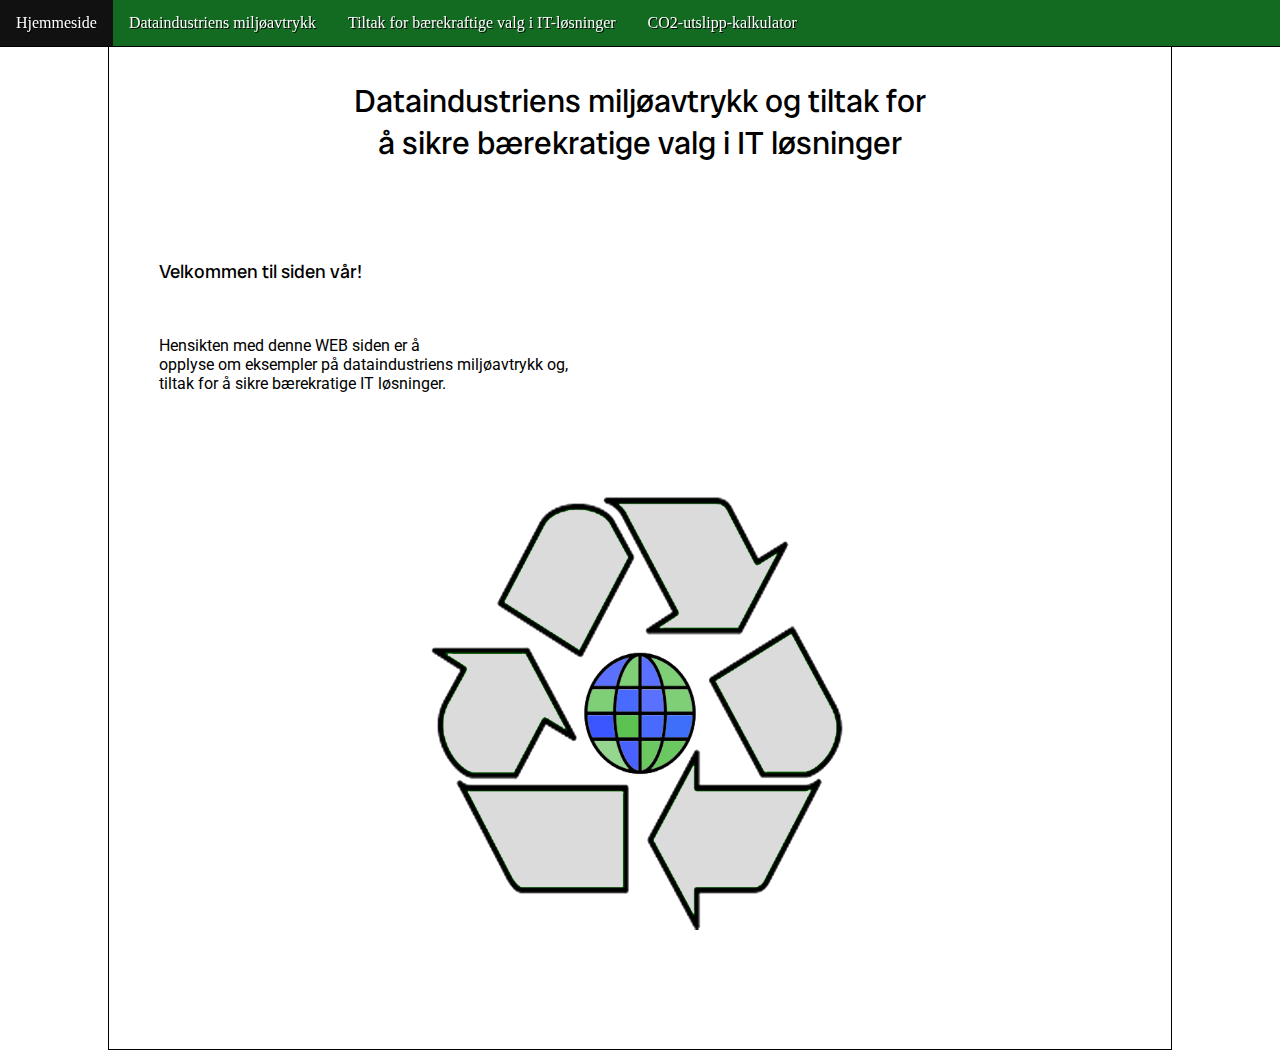
<file: index.html>
<!DOCTYPE html>
<html>
    <head>
        <title>Ukesprosjekt i Utvikling</title>
        <link rel="stylesheet" href="css.css"> <!--Importerer CSS-kode-->
    </head>
    
    <body>
        <ul class="full-bleed"> <!--Nav-bar-->
            <li><a href="https://tobost06.github.io/up-utvikling/index.html">Hjemmeside</a></li>
            <lI><a href="https://tobost06.github.io/up-utvikling/Miljoavtrykk.html">Dataindustriens miljøavtrykk</a></lI>
            <li><a href="https://tobost06.github.io/up-utvikling/Tiltak.html">Tiltak for bærekraftige valg i IT-løsninger</a></li>
            <li><a href="https://tobost06.github.io/up-utvikling/Kalkulator.html">CO2-utslipp-kalkulator</a></li>
        </ul>
        <div id="innhold">
            <h1 class="innledning">Dataindustriens miljøavtrykk og tiltak for <br> å sikre bærekratige valg i IT løsninger</h1>
            <br>
            <br>
            <br>
            <h3>Velkommen til siden vår!</h3>
            <br>
            <p>Hensikten med denne WEB siden er å <br>opplyse om eksempler på dataindustriens miljøavtrykk og,<br>tiltak for å sikre bærekratige IT løsninger.</p>
            <br>
            <br>
            <div class="logo">
            <img src="fagukeLogo.png" alt="Bærekraftig IT bilde" height="550px" width="700px">
            </div>
        </div>
    </body>
</html>
<style>
    /*Importerer fontene som brukes på siden*/
    @import url('https://fonts.googleapis.com/css2?family=Radio+Canada+Big:ital@0;1&family=Roboto&display=swap');
</style>
</file>
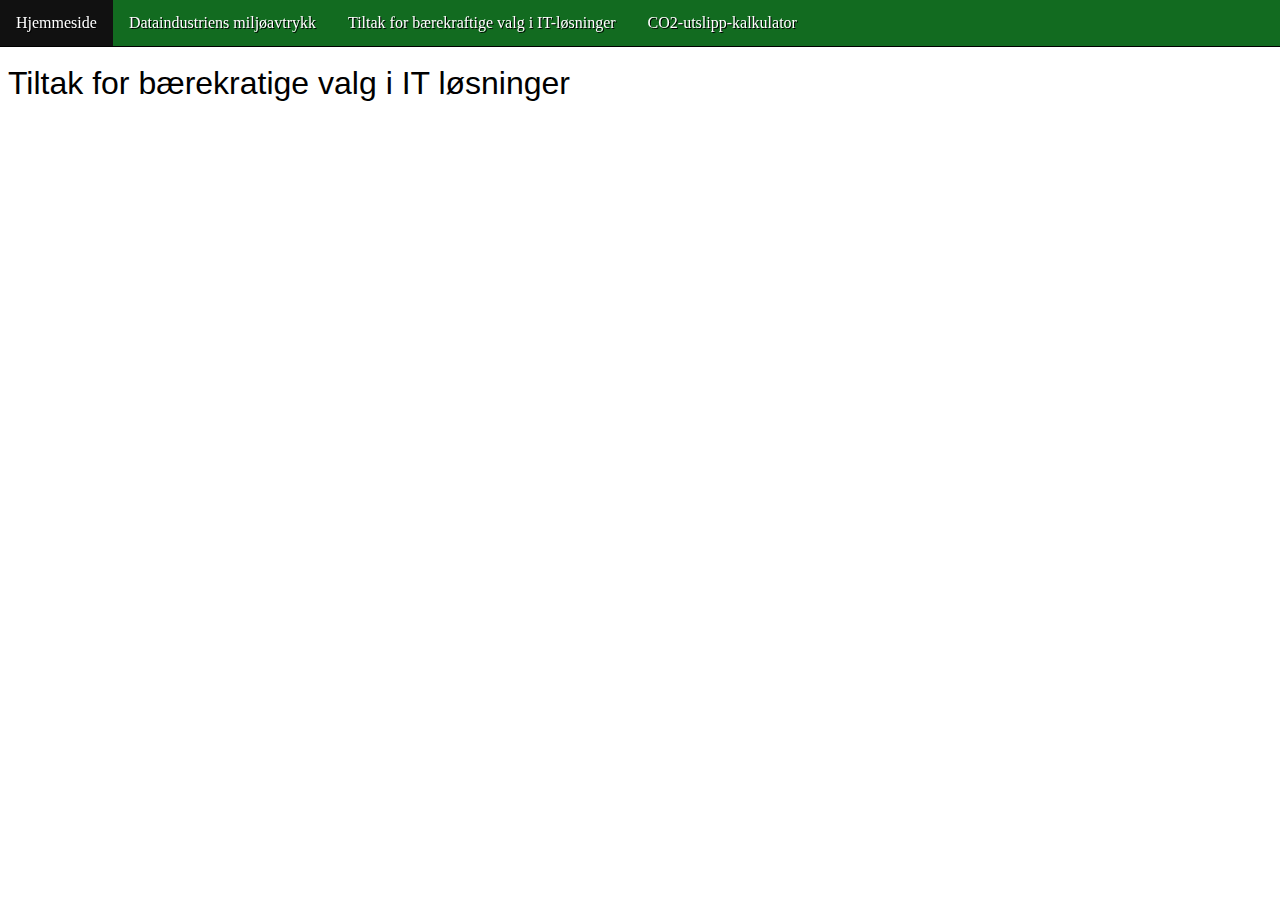
<file: berekraftLosning.html>
<!DOCTYPE html>
<html>
    <head>
        <title>Ukesprosjekt i Utvikling</title>
        <link rel="stylesheet" href="css.css">
    </head>
    
    <body>
        <ul class="full-bleed">
            <li><a href="index.html">Hjemmeside</a></li>
            <lI><a href="index.html">Dataindustriens miljøavtrykk</a></lI>
            <li><a href="index.html">Tiltak for bærekraftige valg i IT-løsninger</a></li>
            <li><a href="index.html">CO2-utslipp-kalkulator</a></li>
        </ul>
        <br>
        <br>
        <h1 id="Overskrift">Tiltak for bærekratige valg i IT løsninger</h1>
    </body>
</html>
</file>
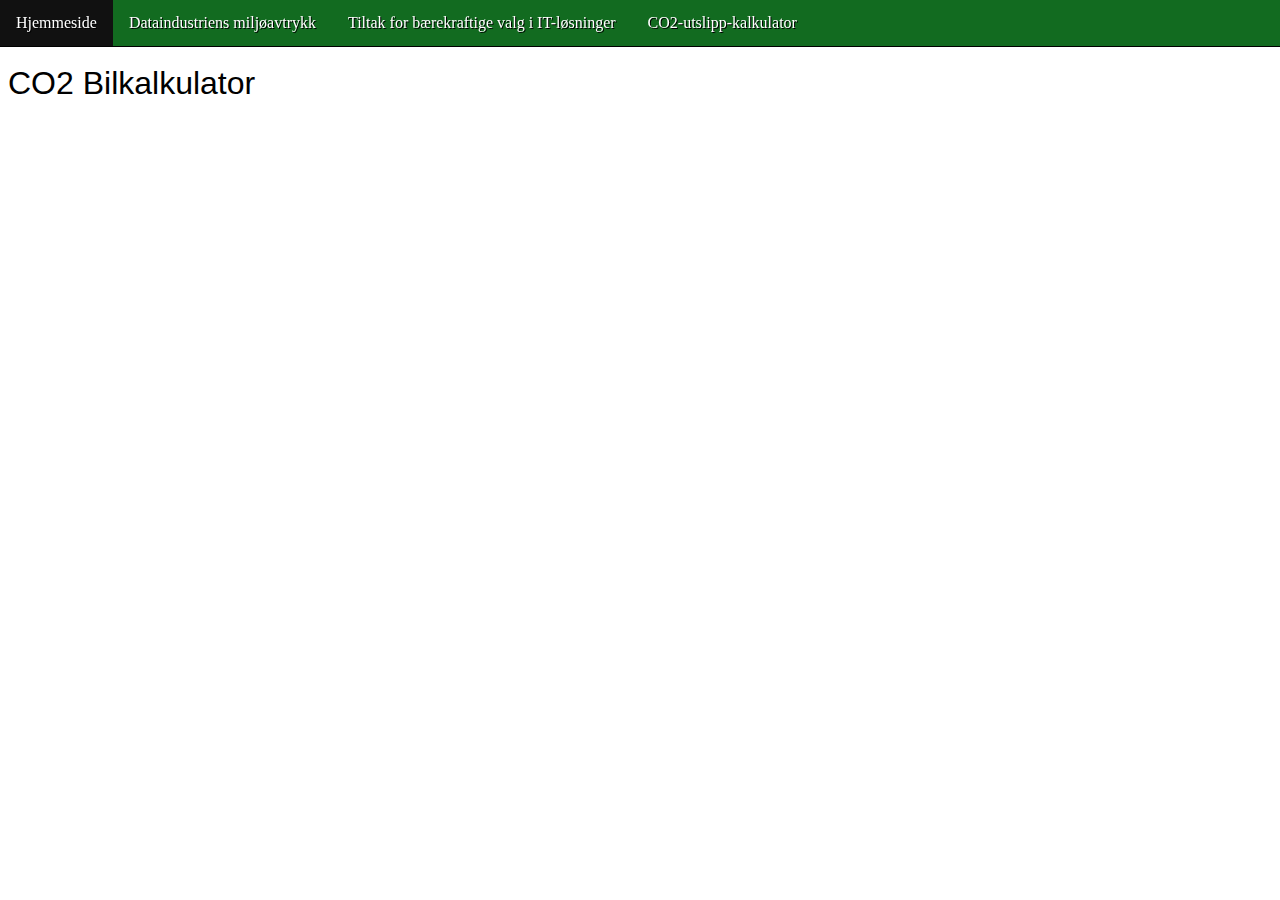
<file: co2Kalkulator.html>
<!DOCTYPE html>
<html>
    <head>
        <title>Ukesprosjekt i Utvikling</title>
        <link rel="stylesheet" href="css.css">
    </head>
    
    <body>
        <ul class="full-bleed">
            <li><a href="index.html">Hjemmeside</a></li>
            <lI><a href="index.html">Dataindustriens miljøavtrykk</a></lI>
            <li><a href="index.html">Tiltak for bærekraftige valg i IT-løsninger</a></li>
            <li><a href="index.html">CO2-utslipp-kalkulator</a></li>
        </ul>
        <br>
        <br>
        <h1 id="Overskrift">CO2 Bilkalkulator</h1>
    </body>
</html>
</file>
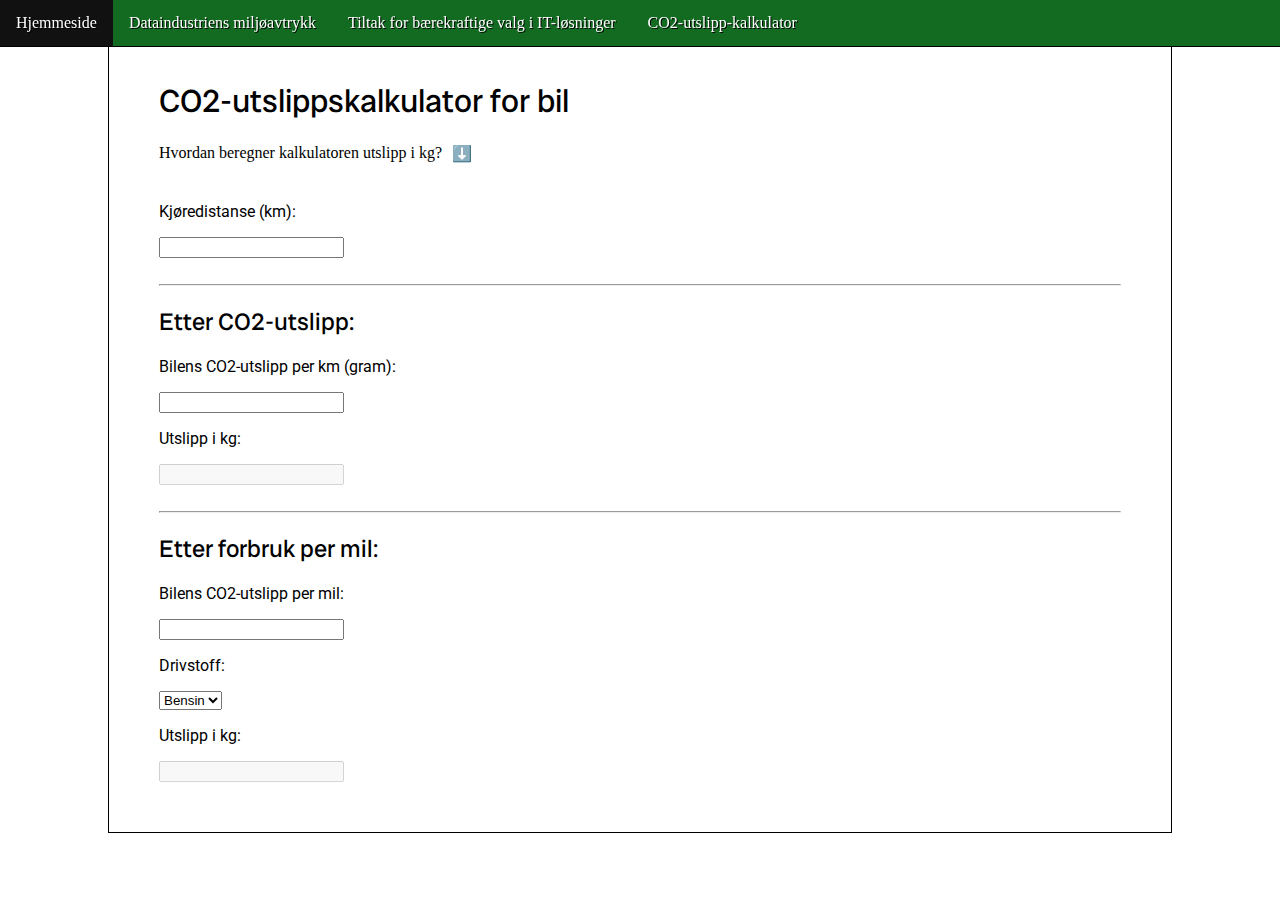
<file: Kalkulator.html>
<!DOCTYPE html>
<html>
    <head>
        <title>Ukesprosjekt i Utvikling</title>
        <link rel="stylesheet" href="css.css"> <!--Importerer CSS-kode-->
        <script>
            function co21() {
                let kmk = document.querySelector('input[name="KDKM"]').value; //Henter verdien fra input-feltet
                let bpg = document.querySelector('input[name="BPKG"]').value;
                let op1 = kmk * bpg / 1000; //regner ut
                document.querySelector('input[name="output1"]').value = op1; //setter resultat av utregning som verdien i satt input-felt
            }
            function co22() {
                let kmk = document.querySelector('input[name="KDKM"]').value;
                let bpm = document.querySelector('input[name="BPM"]').value; //Henter verdien fra input-feltet
                let dst = document.querySelector('select[name="DST"]').value;
                let usf;
                
                if (dst === "BS") { //if-funksjon som endrer resultat basert på valgt drivstoff-type
                    usf = 2.32; //drivstoffbruk for bensin
                } else if (dst === "DS") {
                    usf = 2.66; //drivstoffbruk for diesel
                } else {
                    usf = 0;
                }
                let op2 = kmk * bpm * usf / 10; //regner ut
                document.querySelector('input[name="output2"]').value = op2; //setter resultat av utregning som verdien i satt input-felt
            }
        </script>
    </head>
    
    <body>
        <ul class="full-bleed"> <!--Nav-bar-->
            <li><a href="https://tobost06.github.io/up-utvikling/index.html">Hjemmeside</a></li>
            <lI><a href="https://tobost06.github.io/up-utvikling/Miljoavtrykk.html">Dataindustriens miljøavtrykk</a></lI>
            <li><a href="https://tobost06.github.io/up-utvikling/Tiltak.html">Tiltak for bærekraftige valg i IT-løsninger</a></li>
            <li><a href="https://tobost06.github.io/up-utvikling/Kalkulator.html">CO2-utslipp-kalkulator</a></li>
        </ul>
        <div id="innhold">
            <h1>CO2-utslippskalkulator for bil</h1>
                <details>   <!--Informasjonselement  -  Kode hentet fra:
                    https://dev.to/jordanfinners/creating-a-collapsible-section-with-nothing-but-html-4ip9
                    og har blitt modifisert av Tobias-->
                    <summary> <!--Kolapsabelt element som viser ekstra informasjon når trykket på-->
                        Hvordan beregner kalkulatoren utslipp i kg?
                        <span class="ikon">⬇️</span>
                    </summary>
                    <img src="forklaring.png" id="forklaring">
                  </details>
                    <br>

                    <p>Kjøredistanse (km):</p>
                    <input type="number" name="KDKM" oninput="co21()"><br>
                    <br>
                    <hr>
                
            <div>
                <h2>Etter CO2-utslipp:</h2>
                    <p>Bilens CO2-utslipp per km (gram):</p>
                    <input type="number" name="BPKG" oninput="co21()"><br>
                    <p>Utslipp i kg:</p>
                    <input type="number" name="output1" disabled> <!--Låst felt som brukes som output-->
            </div>
            <br>
            <hr>

            <div>
                <h2>Etter forbruk per mil:</h2>
                <p>Bilens CO2-utslipp per mil:</p>
                    <input type="number" name="BPM" oninput="co22()"><br>
                <p>Drivstoff:</p>
                <select name="DST" onchange="co22()"> <!--Dropdown-element der man velger drivstoff-type-->
                    <option value="BS">Bensin</option>
                    <option value="DS">Diesel</option>
                </select><br>
                <p>Utslipp i kg:</p>
                    <input type="number" name="output2" disabled> <!--Låst felt som brukes som output-->
            </div>
        </div>
    </body>
</html>
<style>
    /*Importerer fontene som brukes på siden*/
    @import url('https://fonts.googleapis.com/css2?family=Radio+Canada+Big:ital@0;1&family=Roboto&display=swap');
</style>
</file>
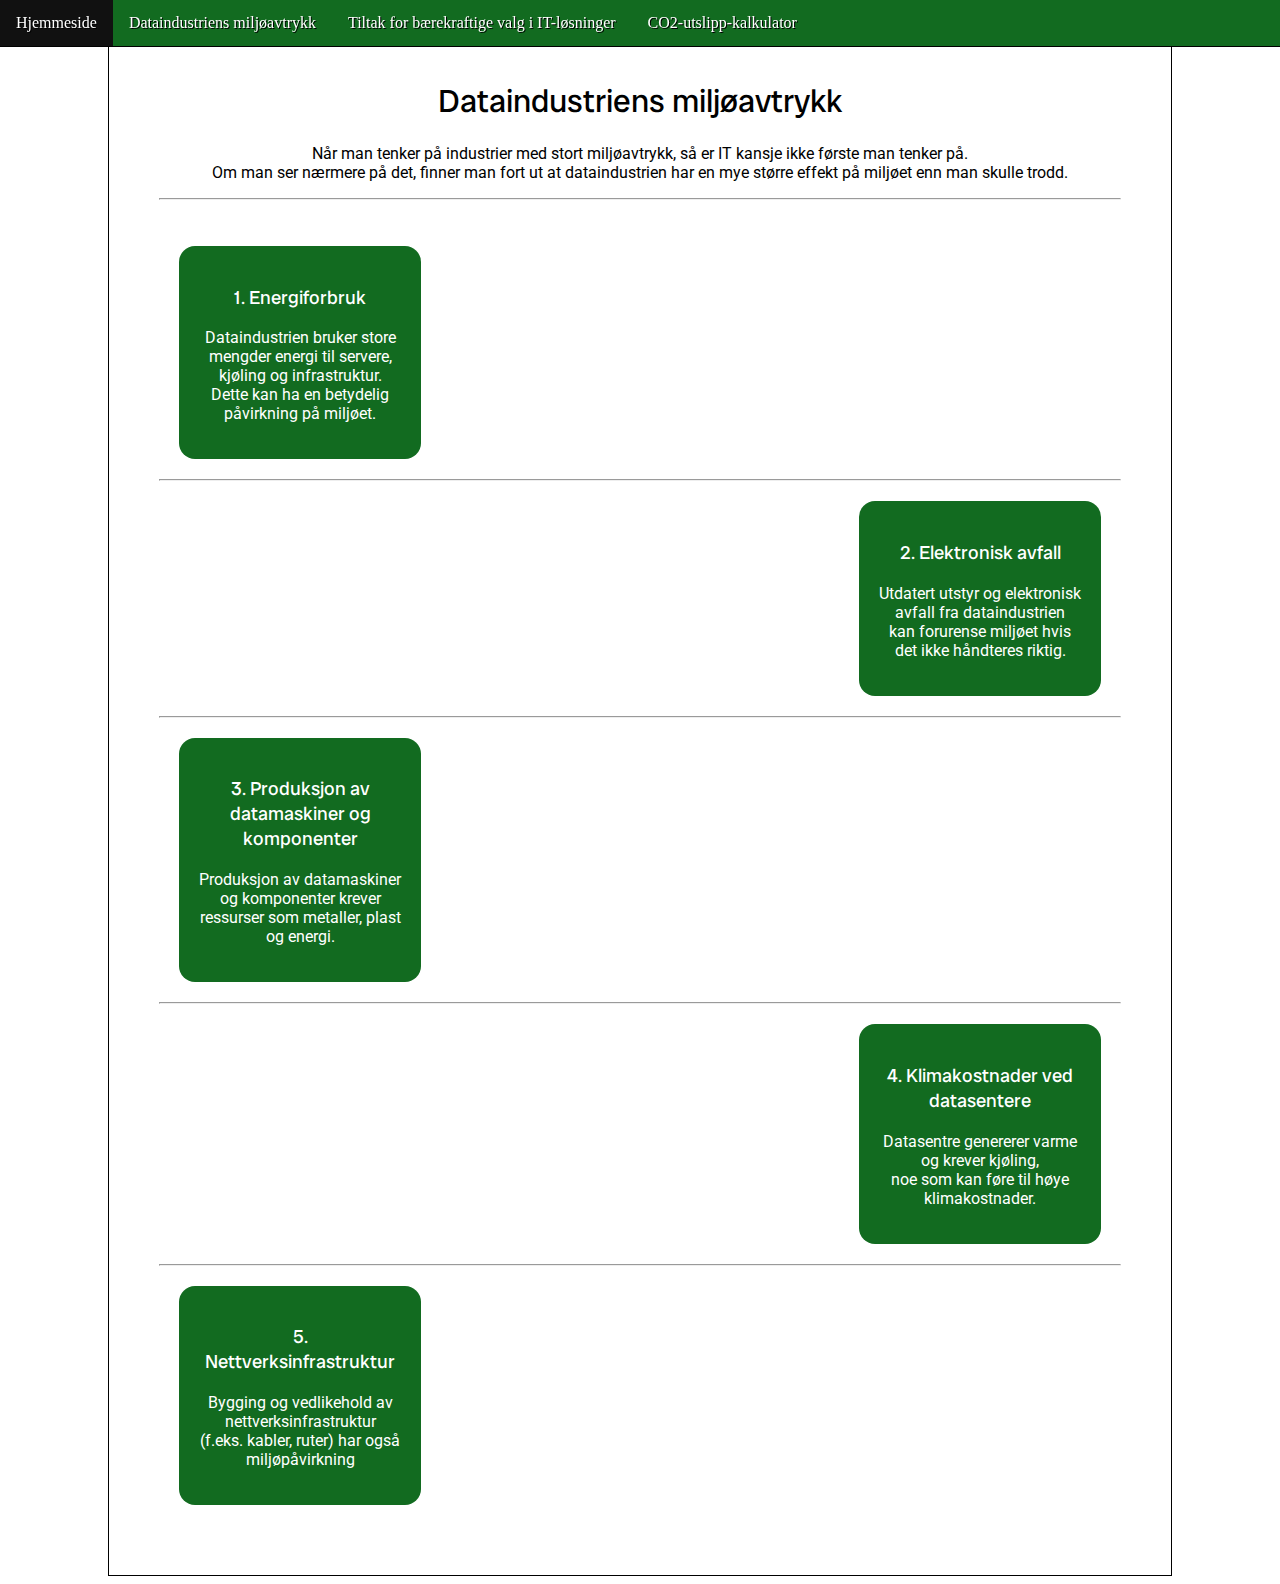
<file: Miljoavtrykk.html>
<!DOCTYPE html>
<html>
    <head>
        <title>Ukesprosjekt i Utvikling</title>
        <link rel="stylesheet" href="css.css"> <!--Importerer CSS-kode-->
    </head>

    <body>
        <ul class="full-bleed"> <!--Nav-bar-->
            <li><a href="https://tobost06.github.io/up-utvikling/index.html">Hjemmeside</a></li>
            <lI><a href="https://tobost06.github.io/up-utvikling/Miljoavtrykk.html">Dataindustriens miljøavtrykk</a></lI>
            <li><a href="https://tobost06.github.io/up-utvikling/Tiltak.html">Tiltak for bærekraftige valg i IT-løsninger</a></li>
            <li><a href="https://tobost06.github.io/up-utvikling/Kalkulator.html">CO2-utslipp-kalkulator</a></li>
        </ul>
        <div id="innhold">
            <h1 class="innledning">Dataindustriens miljøavtrykk</h1>

            <p class="innledning">Når man tenker på industrier med stort miljøavtrykk, 
            så er IT kansje ikke første man tenker på. 
            <br> Om man ser nærmere på det, finner man fort ut at 
            dataindustrien har en mye større effekt på miljøet enn man skulle trodd.</p>
            <hr>
            <br>
            <div class="punkt1">
                <h3>1. Energiforbruk</h3>
                <p>Dataindustrien bruker store mengder energi til servere, <br> kjøling og infrastruktur. Dette kan ha en betydelig påvirkning på miljøet.</p>
            </div>
            <hr>
            <div class="punkt2">
                <h3>2. Elektronisk avfall</h3>
                <p>Utdatert utstyr og elektronisk avfall fra dataindustrien <br> kan forurense miljøet hvis det ikke håndteres riktig.</p>
            </div>
            <hr>
            <div class="punkt1">
                <h3>3. Produksjon av datamaskiner og komponenter</h3>
                <p>Produksjon av datamaskiner og komponenter krever <br>ressurser som metaller, plast og energi.</p>
            </div>
            <hr>
            <div class="punkt2">
                <h3>4. Klimakostnader ved datasentere</h3>
                <p>Datasentre genererer varme og krever kjøling, <br> noe som kan føre til høye klimakostnader.</p>
            </div>
            <hr>
            <div class="punkt1">
                <h3>5. Nettverksinfrastruktur</h3>
                <p>Bygging og vedlikehold av nettverksinfrastruktur <br> (f.eks. kabler, ruter) har også miljøpåvirkning</p>
            </div>
        </div>
    </body>
</html>
<style>
    /*Importerer fontene som brukes på siden*/
    @import url('https://fonts.googleapis.com/css2?family=Radio+Canada+Big:ital@0;1&family=Roboto&display=swap');
</style>
</file>
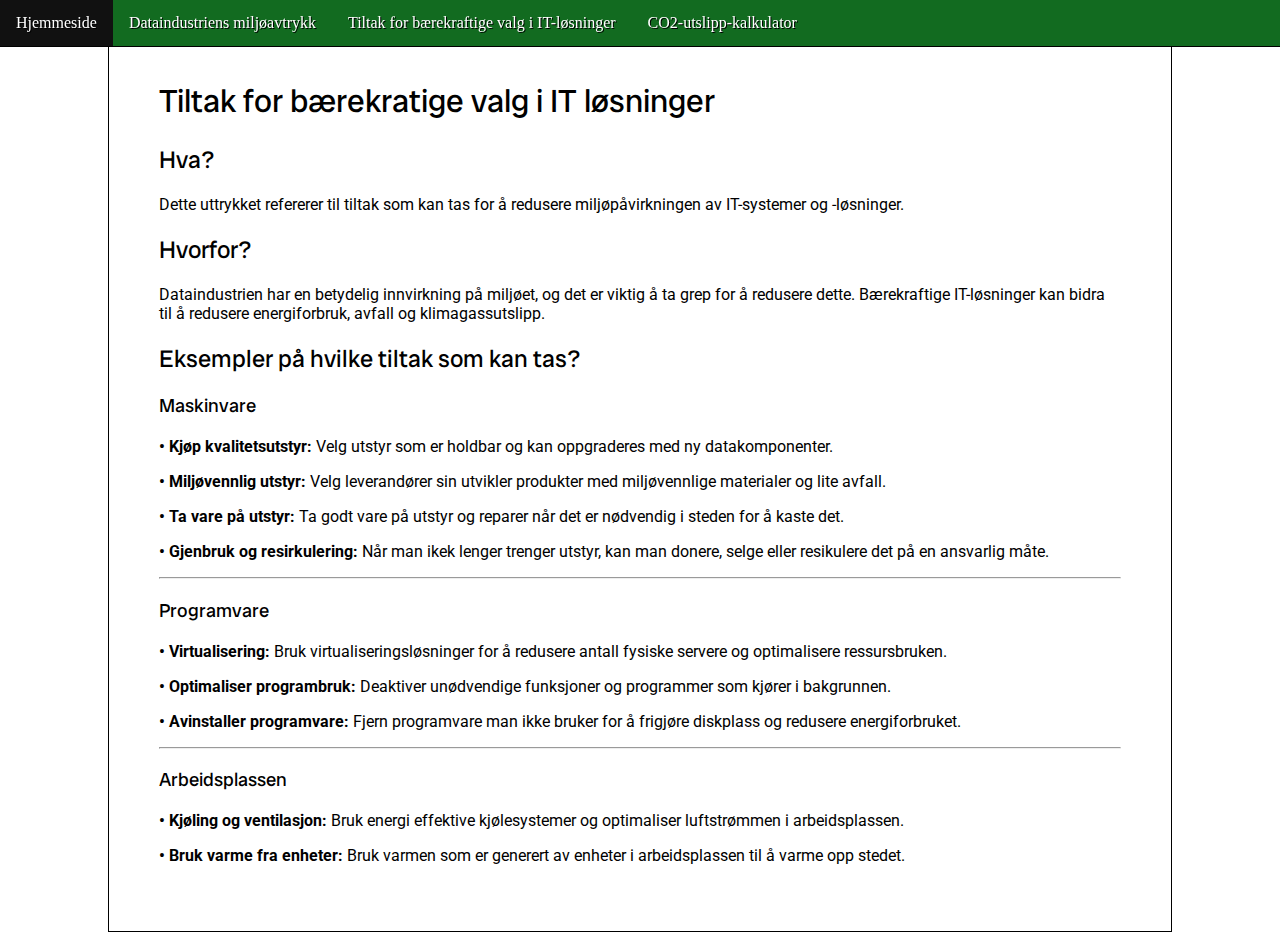
<file: Tiltak.html>
<!DOCTYPE html>
<html>
    <head>
        <title>Ukesprosjekt i Utvikling</title>
        <link rel="stylesheet" href="css.css"> <!--Importerer CSS-kode-->
    </head>
    
    <body>
        <ul class="full-bleed"> <!--Nav-bar-->
            <li><a href="https://tobost06.github.io/up-utvikling/index.html">Hjemmeside</a></li>
            <lI><a href="https://tobost06.github.io/up-utvikling/Miljoavtrykk.html">Dataindustriens miljøavtrykk</a></lI>
            <li><a href="https://tobost06.github.io/up-utvikling/Tiltak.html">Tiltak for bærekraftige valg i IT-løsninger</a></li>
            <li><a href="https://tobost06.github.io/up-utvikling/Kalkulator.html">CO2-utslipp-kalkulator</a></li>
        </ul>
        <div id="innhold">
            <h1>Tiltak for bærekratige valg i IT løsninger</h1>
            <h2>Hva?</h2>
            <p>Dette uttrykket refererer til tiltak som kan tas for å redusere miljøpåvirkningen av IT-systemer og -løsninger.</p>
            <h2>Hvorfor?</h2>
            <p>Dataindustrien har en betydelig innvirkning på miljøet, og det er viktig å ta grep for å redusere dette. Bærekraftige IT-løsninger kan bidra til å redusere energiforbruk, avfall og klimagassutslipp.</p>
            <h2>Eksempler på hvilke tiltak som kan tas?</h2>
            <h3>Maskinvare</h3>
            <p class="liste"><b>• Kjøp kvalitetsutstyr:</b> Velg utstyr som er holdbar og kan oppgraderes med ny datakomponenter.</p> 
            <p class="liste"><b>• Miljøvennlig utstyr:</b> Velg leverandører sin utvikler produkter med miljøvennlige materialer og lite avfall.</p> 
            <p class="liste"><b>• Ta vare på utstyr:</b> Ta godt vare på utstyr og reparer når det er nødvendig i steden for å kaste det.</p> 
            <p class="liste"><b>• Gjenbruk og resirkulering:</b> Når man ikek lenger trenger utstyr, kan man donere, selge eller resikulere det på en ansvarlig måte.</p> 
            <hr>
            <h3>Programvare</h3>
            <p class="liste"><b>• Virtualisering:</b> Bruk virtualiseringsløsninger for å redusere antall fysiske servere og optimalisere ressursbruken.</p>
            <p class="liste"><b>• Optimaliser programbruk:</b> Deaktiver unødvendige funksjoner og programmer som kjører i bakgrunnen.</p>
            <p class="liste"><b>• Avinstaller programvare:</b> Fjern programvare man ikke bruker for å frigjøre diskplass og redusere energiforbruket.</p>
            <hr>
            <h3>Arbeidsplassen</h3>
            <p class="liste"><b>• Kjøling og ventilasjon:</b> Bruk energi effektive kjølesystemer og optimaliser luftstrømmen i arbeidsplassen.</p>
            <p class="liste"><b>• Bruk varme fra enheter:</b> Bruk varmen som er generert av enheter i arbeidsplassen til å varme opp stedet.</p>
        </div>
    </body>
</html>
<style>
    /*Importerer fontene som brukes på siden*/
    @import url('https://fonts.googleapis.com/css2?family=Radio+Canada+Big:ital@0;1&family=Roboto&display=swap');
</style>
</file>
<file: css.css>
html{
    background-color: white;
}

#innhold {
    padding: 50px;   /*Får 50px avstand rundt innhold*/
    margin-left: 100px;
    margin-right: 100px;
    min-height: 100%;
    border: 1px solid black;
}

ul {
    list-style-type: none;
    margin: 0;
    padding: 0;
    border-bottom: 1px solid black;
    overflow: hidden;   /*gjemmer overflow*/
    background-color: #126b20;
    position: fixed;   /*fester nav-bar alltid til toppen av skjermen (selv ved scrolling)*/
    top: 0;   /*fester nav-bar til toppen av skjermen*/
    left: 0;
    width: 100%;   /*gjør at nav-bar tar opp hele toppen av siden*/
}

.full-bleed {
    box-shadow: 0 0 0 100vmax #126b20;   /*Fjerner den lille hvite firkanten ved siden av nav-baren*/
    clip-path: inset(0 -100vmax);
}
  
li {
     float: left;   /*flytter alt litt ut på skjermen*/
     text-shadow: 1px 1px black;
}
    
li a {
    display: block;
    color: white;
    text-align: center;   /*koden til nav-bar-elementene*/
    padding: 14px 16px;
    text-decoration: none;
}
    
li a:hover:not(.active) {
     background-color: #111;   /*nav-bar-elementer får svart bakgrunn når musepekeren er over*/
}

h1, h2, h3 {
    font-family: "Radio Canada Big", sans-serif;
    font-optical-sizing: auto;
    font-weight: 400;   /*Spesifiserer hvor tykk fonten skal være*/
    font-style: normal;   /*Gjør den ikke-italic*/
}

p {
    font-family: "Roboto", sans-serif;
    font-weight: 400;   /*Spesifiserer hvor tykk fonten skal være*/
    font-style: normal;   /*Gjør den ikke-italic*/
}



#forklaring {
    padding: 10px;   /*Får 50px avstand rundt innhold*/
    margin-right: 500px;
    border: 1px solid black;
}

/* Koden under er hentet fra: https://dev.to/jordanfinners/creating-a-collapsible-section-with-nothing-but-html-4ip9
og har blitt modifisert av Tobias*/
span.ikon {
  width: 24px;
  height: 24px;
  transition: all 0.3s;   /*Tidsrom for transition*/
  margin-left: 10px;
}

details[open] summary span.ikon {
  transform: rotate(180deg);   /*Snur ikonet 180 grader*/
}

summary {
  display: flex;
}

.innledning {
    text-align: center;
}

.punkt1 { /*lager boksene 1,3 og 5 på miljøavtrykk*/
    background-color: #126b20;
    color: white; /*gjør skriften hvit*/
    margin: 20px;
    padding: 20px;
    margin-right: 700px; /*dytter boksen til venstre siden*/
    text-align: center;
    border-radius: 16px; /*runder av kantene på boksen*/
}

.punkt2 { /*lager boks 2 og 4 på miljøavtrykk*/
    text-align: center;
    margin: 20px;
    padding: 20px;
    margin-left: 700px; /* dytter boksen til høyre siden av siden*/
    background-color: #126b20;
    color: white;
    border-radius: 16px;
}

.logo {
    text-align: center; /* gjør slik at bildet er sentret på siden*/
}
</file>
